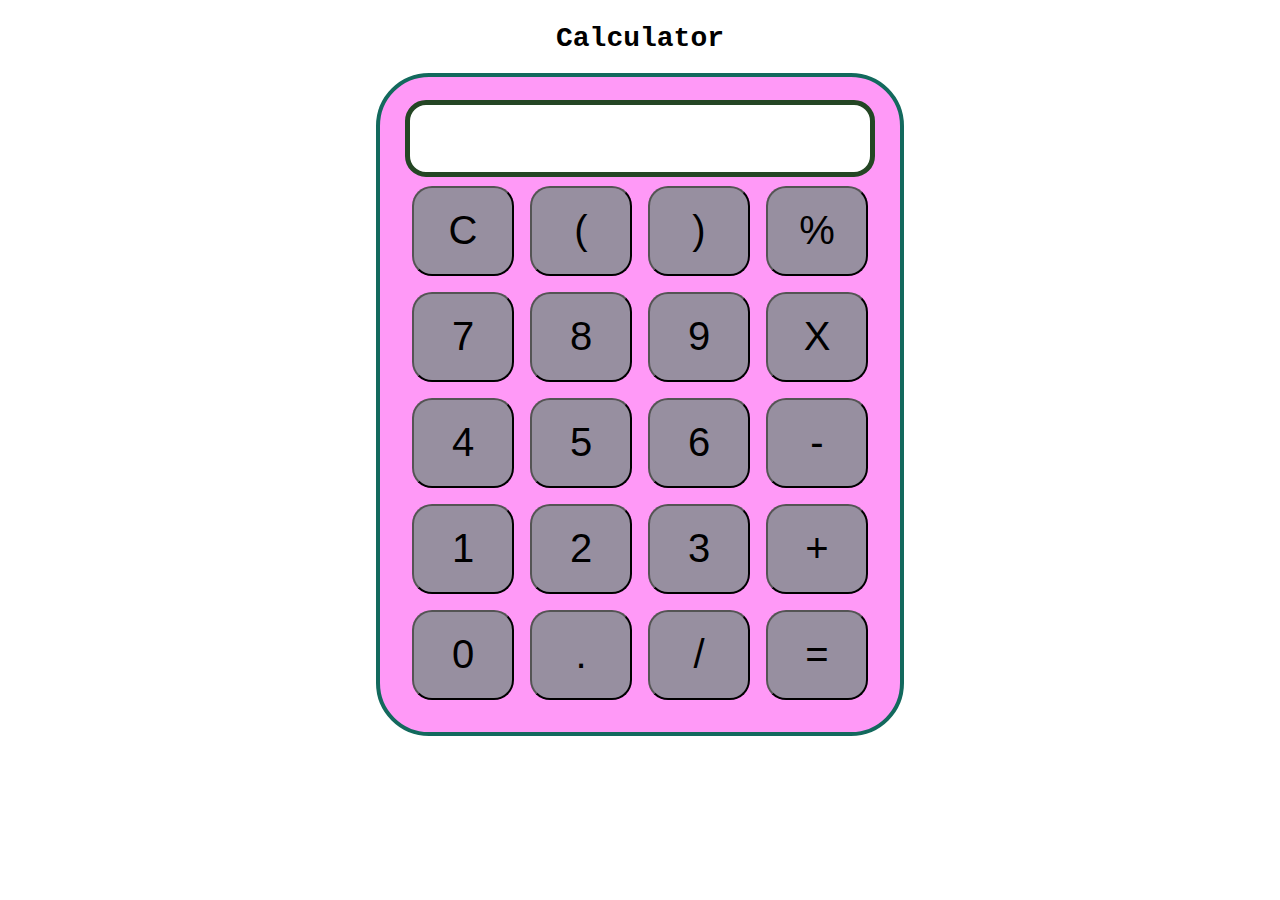
<file: calculator/index.html>
<!DOCTYPE html>
<html lang="en">

<head>
    <meta charset="UTF-8">
    <meta name="viewport" content="width=device-width, initial-scale=1.0">
    <meta http-equiv="X-UA-Compatible" content="ie=edge">
    <link rel="stylesheet" href="style.css">
    <title>Calculator</title>
</head>

<body>
    <div class="container">
        <h1>Calculator</h1>

        <div class="calculator">
            <input type="text" name="screen" id="screen">
            <table>
                <tr>
                    <td><button>C</button></td>
                    <td><button>(</button></td>
                    <td><button>)</button></td>
                    <td><button>%</button></td>
                </tr>
                <tr>
                    <td><button>7</button></td>
                    <td><button>8</button></td>
                    <td><button>9</button></td>
                    <td><button>X</button></td>
                </tr>
                <tr>
                    <td><button>4</button></td>
                    <td><button>5</button></td>
                    <td><button>6</button></td>
                    <td><button>-</button></td>
                </tr>
                <tr>
                    <td><button>1</button></td>
                    <td><button>2</button></td>
                    <td><button>3</button></td>
                    <td><button>+</button></td>
                </tr>
                <tr>
                    <td><button>0</button></td>
                    <td><button>.</button></td>
                    <td><button>/</button></td>
                    <td><button>=</button></td>
                </tr>
            </table>
        </div>
    </div>

</body>
<script src="index.js"></script>

</html>
</file>
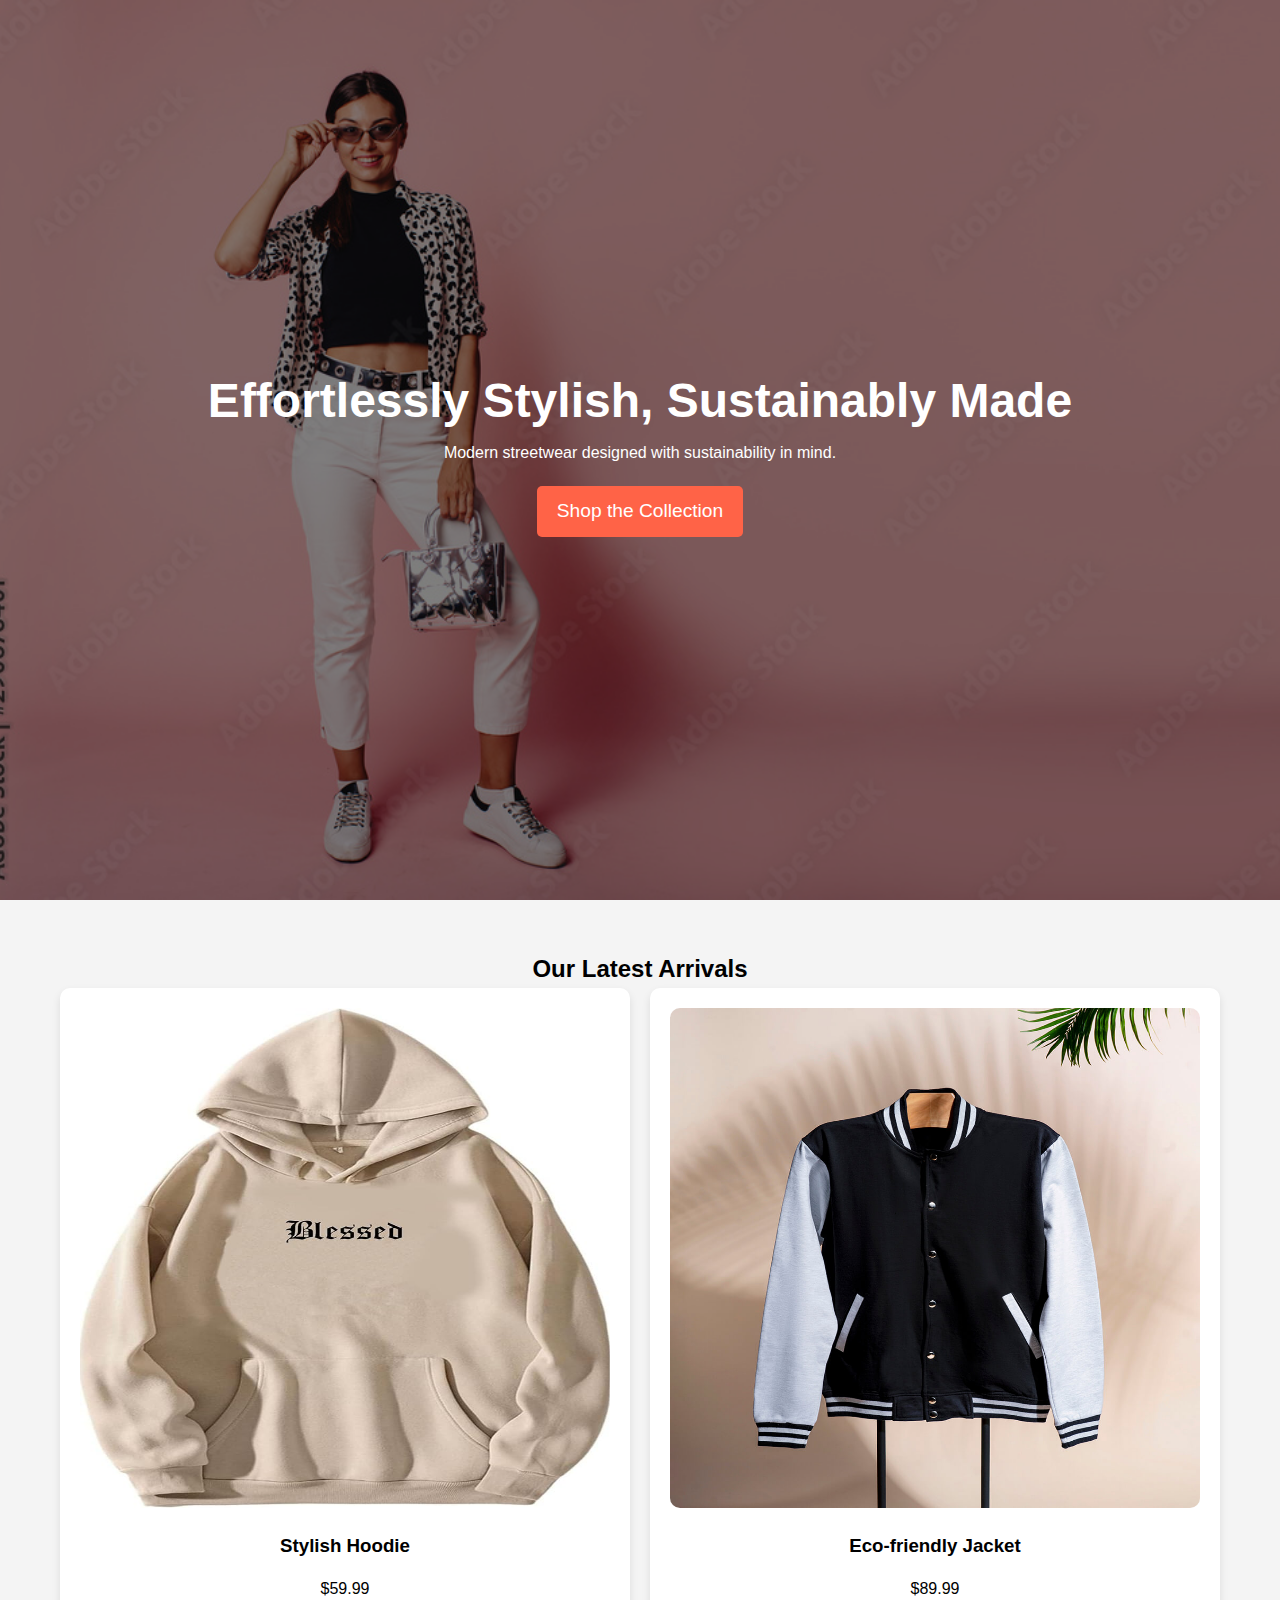
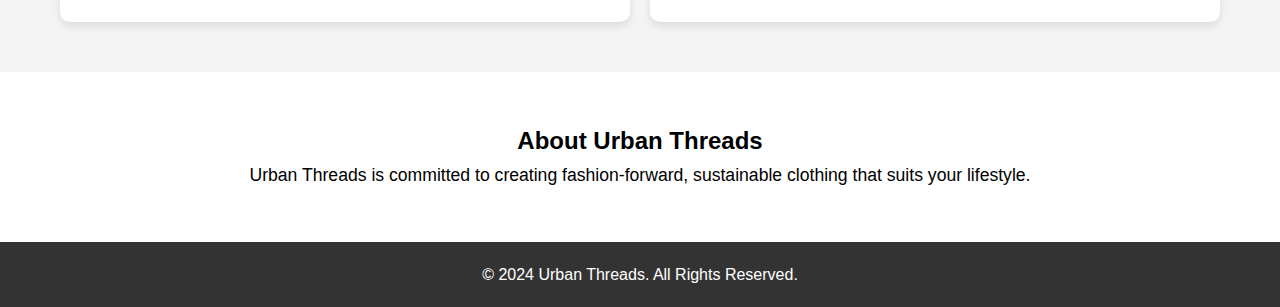
<file: Landing Page/index.html>
<!DOCTYPE html>
<html lang="en">
<head>
    <meta charset="UTF-8">
    <meta name="viewport" content="width=device-width, initial-scale=1.0">
    <title>Urban Threads</title>
    <link rel="stylesheet" href="styles.css">
</head>
<body>
    <!-- Hero Section -->
    <section class="hero">
        <div class="hero-content">
            <h1>Effortlessly Stylish, Sustainably Made</h1>
            <p>Modern streetwear designed with sustainability in mind.</p>
            <a href="#" class="cta-button">Shop the Collection</a>
        </div>
    </section>

    <!-- Featured Collection -->
    <section class="featured-collection">
        <h2>Our Latest Arrivals</h2>
        <div class="collection-grid">
            <div class="product">
                <img src="hoodie.jpg" alt="Product 1" height="500px">
                <h3>Stylish Hoodie</h3>
                <p>$59.99</p>
            </div>
            <div class="product">
                <img src="jacket.jpg" alt="Product 2"  height="500px">
                <h3>Eco-friendly Jacket</h3>
                <p>$89.99</p>
            </div>
            <!-- Add more products as needed -->
        </div>
    </section>

    <!-- About Us -->
    <section class="about-us">
        <h2>About Urban Threads</h2>
        <p>Urban Threads is committed to creating fashion-forward, sustainable clothing that suits your lifestyle.</p>
    </section>

    <!-- Footer -->
    <footer>
        <p>&copy; 2024 Urban Threads. All Rights Reserved.</p>
    </footer>
</body>
</html>
</file>
<file: calculator/style.css>
.container{
    text-align: center;
    margin-top:23px
}

table{
    margin: auto;
}

input{
    border-radius: 21px;
    border: 5px solid #244624;
    font-size:34px;
    height: 65px;
    width: 456px;
}


button{
    border-radius: 20px;
    font-size: 40px;
    background: #978fa0;
    width: 102px;
    height: 90px;
    margin: 6px;
}

.calculator{ 
    border: 4px solid #13695d;
    background-color: #ff99f7;
    padding: 23px;
    border-radius: 53px;
    display: inline-block;
    
}

h1{
    font-size: 28px;
    font-family: 'Courier New', Courier, monospace;
}
</file>
<file: Landing Page/styles.css>
/* Basic Reset */
* {
    margin: 0;
    padding: 0;
    box-sizing: border-box;
}

body {
    font-family: 'Arial', sans-serif;
    line-height: 1.6;
}

/* Hero Section */
.hero {
    background-image: url('image.jpg');
    background-size: cover;
    background-position: center;
    height: 100vh;
    display: flex;
    justify-content: center;
    align-items: center;
    text-align: center;
    color: white;
    position: relative;
}

.hero::after {
    content: '';
    position: absolute;
    top: 0;
    left: 0;
    width: 100%;
    height: 100%;
    background-color: rgba(0, 0, 0, 0.5);
}

.hero-content {
    position: relative;
    z-index: 1;
}

h1 {
    font-size: 3rem;
}

.cta-button {
    display: inline-block;
    background-color: #ff6347;
    color: white;
    padding: 10px 20px;
    text-decoration: none;
    border-radius: 5px;
    font-size: 1.2rem;
    margin-top: 20px;
}

.cta-button:hover {
    background-color: #ff4500;
}

/* Featured Collection */
.featured-collection {
    padding: 50px 0;
    background-color: #f4f4f4;
    text-align: center;
}

.collection-grid {
    display: grid;
    grid-template-columns: repeat(auto-fit, minmax(250px, 1fr));
    gap: 20px;
    max-width: 1200px;
    margin: 0 auto;
    padding: 0 20px;
}

.product {
    background-color: white;
    padding: 20px;
    border-radius: 10px;
    box-shadow: 0 4px 8px rgba(0, 0, 0, 0.1);
}

.product img {
    width: 100%;
    border-radius: 10px;
}

h3 {
    margin: 15px 0;
}

/* About Us */
.about-us {
    padding: 50px 20px;
    text-align: center;
    background-color: white;
}

.about-us p {
    max-width: 800px;
    margin: 0 auto;
    font-size: 1.1rem;
    line-height: 1.8;
}

/* Footer */
footer {
    background-color: #333;
    color: white;
    text-align: center;
    padding: 20px;
}
</file>
